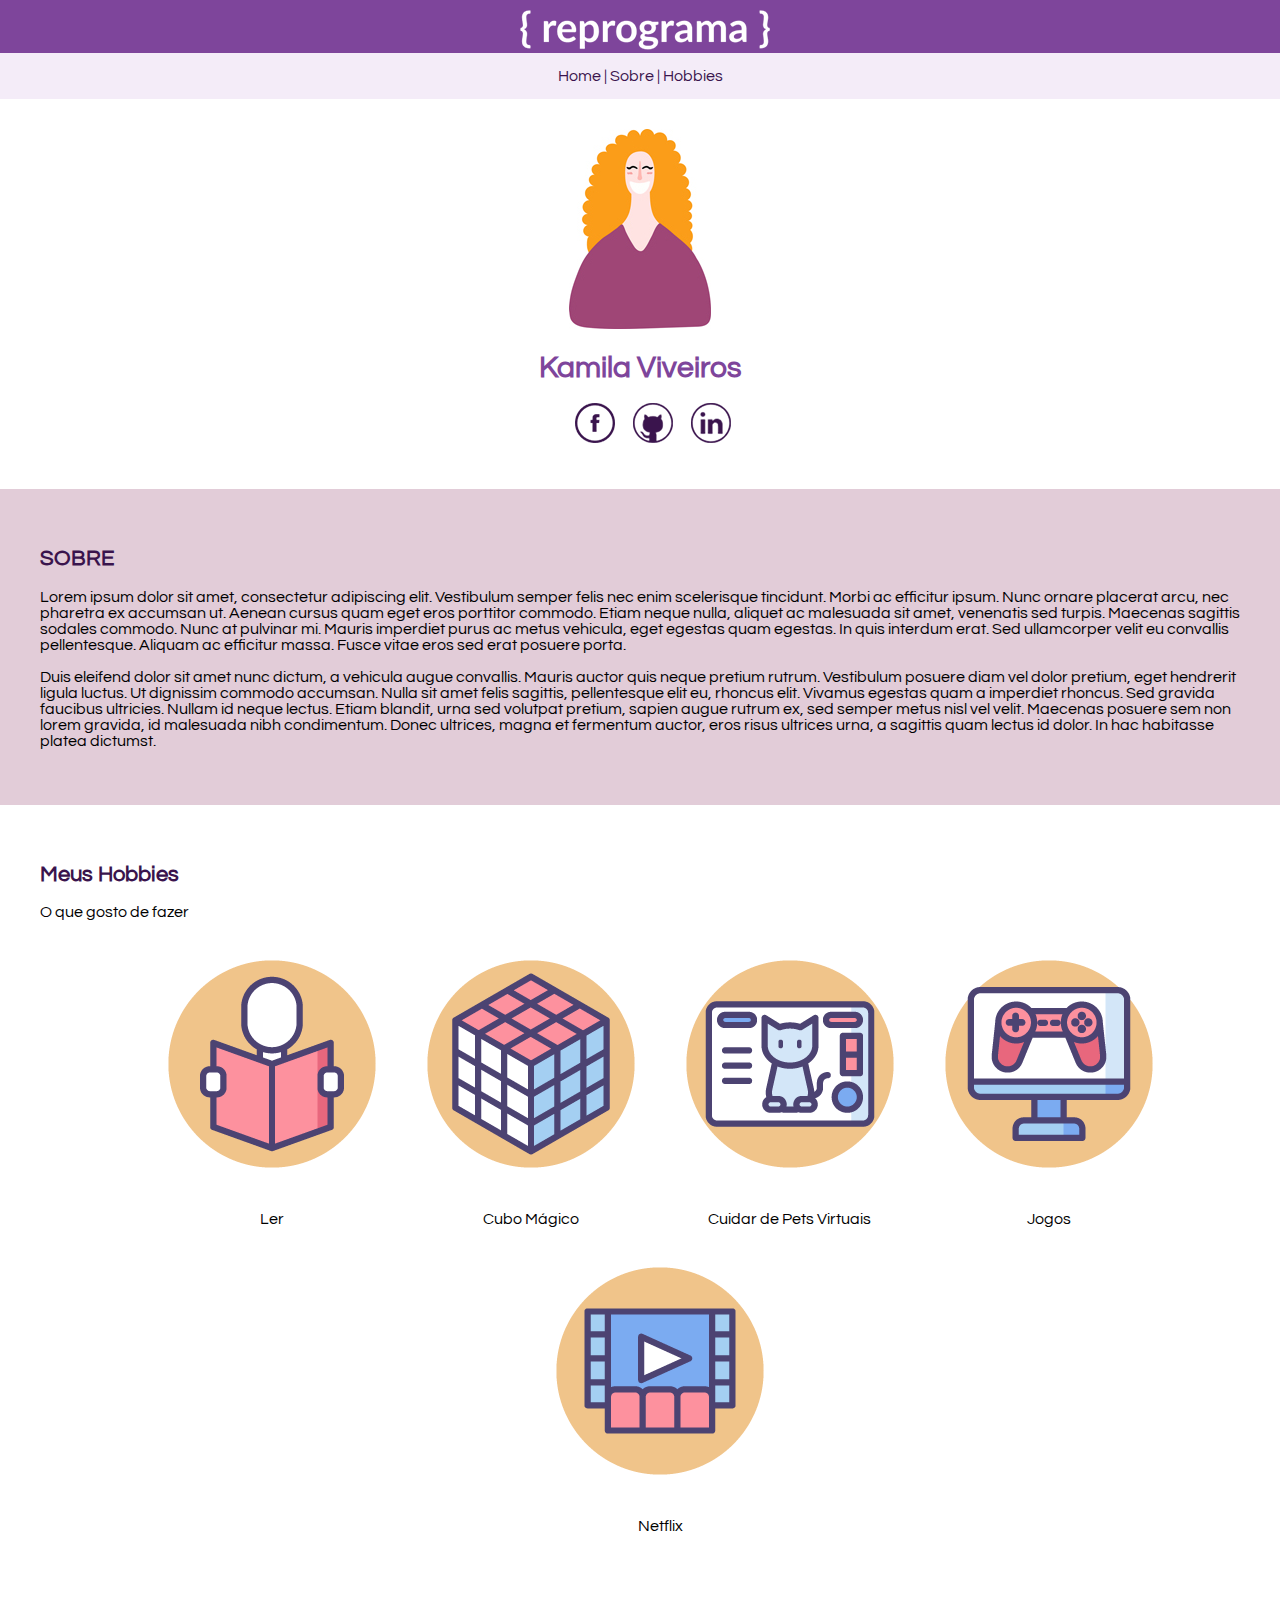
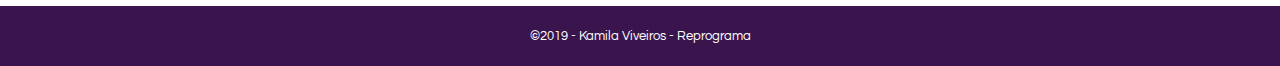
<file: index.html>
<!DOCTYPE html>
<html>
<head>
    <meta charset="UTF-8">
    <meta http-equiv="X-UA-Compatible" content="IE=edge">
    <title>Page Title</title>
    <link rel="shortcut icon" type="image/png" href="https://www.reprograma.com.br/assets/img/favicon.ico"/>
    <link rel="stylesheet" type="text/css" media="screen" href="main.css">
    <link href="https://fonts.googleapis.com/css?family=Questrial" rel="stylesheet"> 
    
</head>
<body>

    <div id="tudo">
        <header>
                <img src="imagem/logo-reprograma.png">
        </header>

<!--Menu de Navegação -->

        <nav id="menu">
                <a href="#boasvindas">Home</a> |
                <a href="#sobre">Sobre</a> |
                <a href="#sobre">Hobbies</a> 
                
        </nav>



        <section id="boasvindas"> 

<!--Retrato escolhido-->
                <img src="imagem/retrato20.jpg">

<!--Seu nome -->                
                <h1> Kamila Viveiros</h1>

<!--Suas Redes Sociais -->


        <ul class="icones-sociais">
            <li>
                <a href="https://www.facebook.com/kamila.viveiros" class="facebook">
                    Facebook
                </a>
            </li>
           
            <li>
                <a href="https://github.com/KamilaViveiros" class="github">
                    Github
                </a>
            </li>
           
            <li>
                <a href="https://www.linkedin.com/in/kamila-viveiros-21791b8b/" class="linkedin">
                    LinkedIn
                </a>
            </li>
        </ul>
   

               
            </section>
        

       <section id="sobre"> 
           <h2>SOBRE</h2>
            <p>Lorem ipsum dolor sit amet, consectetur adipiscing elit. Vestibulum semper felis nec enim scelerisque tincidunt. Morbi ac efficitur ipsum. Nunc ornare placerat arcu, nec pharetra ex accumsan ut. Aenean cursus quam eget eros porttitor commodo. Etiam neque nulla, aliquet ac malesuada sit amet, venenatis sed turpis. Maecenas sagittis sodales commodo. Nunc at pulvinar mi. Mauris imperdiet purus ac metus vehicula, eget egestas quam egestas. In quis interdum erat. Sed ullamcorper velit eu convallis pellentesque. Aliquam ac efficitur massa. Fusce vitae eros sed erat posuere porta.</p>
            <p>Duis eleifend dolor sit amet nunc dictum, a vehicula augue convallis. Mauris auctor quis neque pretium rutrum. Vestibulum posuere diam vel dolor pretium, eget hendrerit ligula luctus. Ut dignissim commodo accumsan. Nulla sit amet felis sagittis, pellentesque elit eu, rhoncus elit. Vivamus egestas quam a imperdiet rhoncus. Sed gravida faucibus ultricies. Nullam id neque lectus. Etiam blandit, urna sed volutpat pretium, sapien augue rutrum ex, sed semper metus nisl vel velit. Maecenas posuere sem non lorem gravida, id malesuada nibh condimentum. Donec ultrices, magna et fermentum auctor, eros risus ultrices urna, a sagittis quam lectus id dolor. In hac habitasse platea dictumst.</p>
        
        </section>

        <section id="hobbies"> 
                <h2>Meus Hobbies</h2>
                 <p>O que gosto de fazer</p>
        <div class="icones">
                 <ul class="hobbies">
                        <li>
                            <img src="imagem/png/Reading.png">
                            <p>Ler</p>
                        </li>
                        <li>
                            <img src="imagem/png/Cubing.png">
                            <p>Cubo Mágico</p>
                        </li>
                        <li>
                            <img src="imagem/png/Keeping Virtual Pets.png">
                            <p>Cuidar de Pets Virtuais</p>
                        </li>
                        <li>
                            <img src="imagem/png/Computer Games.png">
                            <p>Jogos</p>
                        </li>
                        <li>
                            <img src="imagem/png/Watching Movies.png">
                            <p>Netflix</p>
                        </li>
                     
                        
                    </ul>
                </div>
             </section>
        <footer>
                <p>&copy;2019 - Kamila Viveiros - Reprograma</p>
        </footer>
    </div>
</body>
</html>
</file>
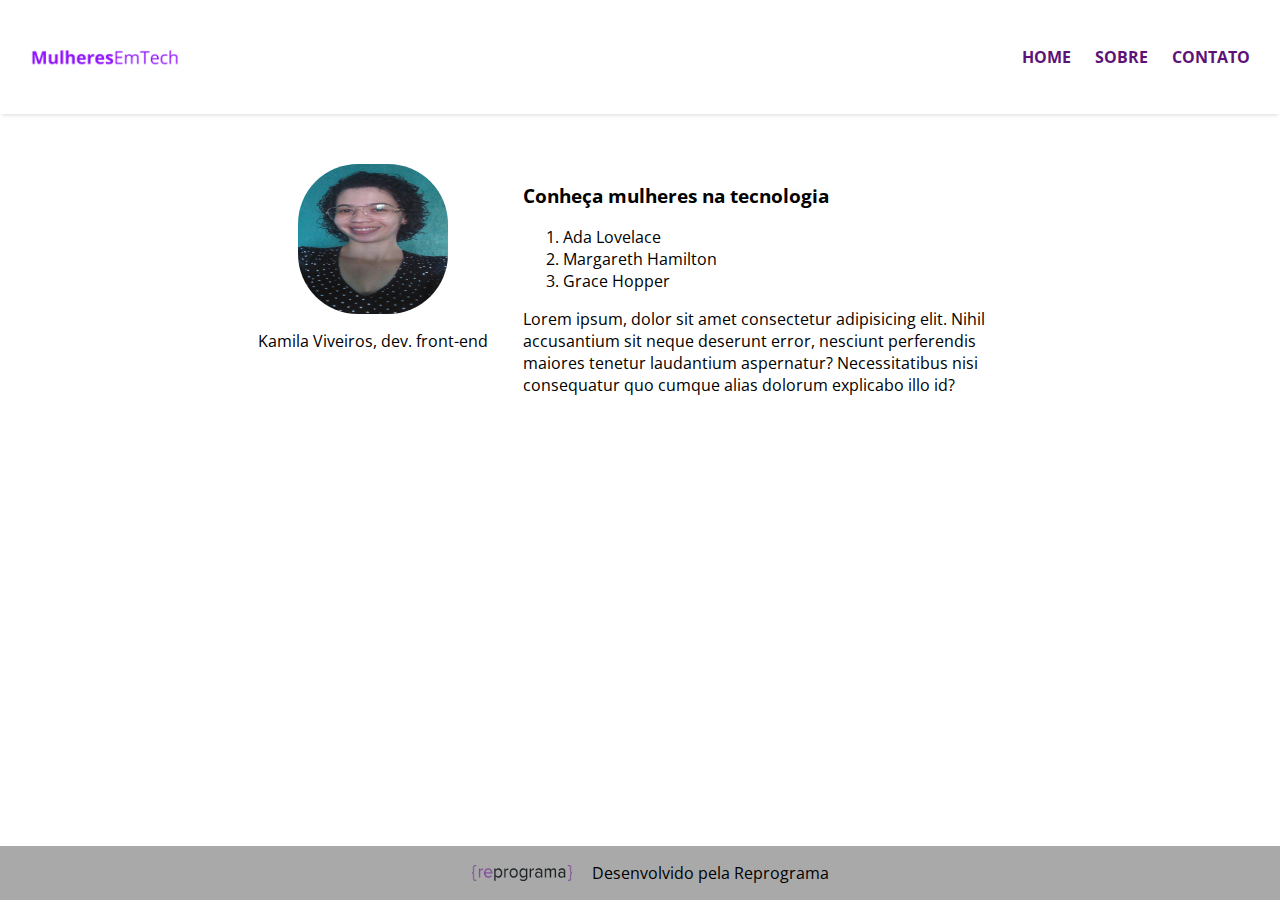
<file: Mulherestech/index.html>
<!DOCTYPE html>
<html lang="pt-br">
<head>
    <meta charset="UTF-8">
    <title>Mulheres em Tech</title>
    <link href="https://fonts.googleapis.com/css?family=Open+Sans" rel="stylesheet">
    <link rel="stylesheet" href="./CSS/style.css">
</head>

<body>
    <nav class="navegacao">

        <img src="./img/logo.png" alt="Mulheres em Tech" class="navegacao__logo">
        <ul class="navegacao__menu">
            <li>Home</li>
            <li>Sobre</li>
            <li>Contato</li>   
        </ul>      
    </nav>

    <section class="conteudo">
       <div class="conteudo__container">
       <aside class="conteudo____autora">
           <img src="./img/IMG_20170902_121427576.jpg" alt="Foto da Kamila" title="Foto da Kamila" class="conteudo__foto">

           <p><span class="conteudo__nome">Kamila Viveiros</span>, dev. front-end</p>

       </aside>
       <article class="conteudo__artigo">
           <h3>Conheça mulheres na tecnologia</h3>
           <ol>
               <li>Ada Lovelace</li>
               <li>Margareth Hamilton</li>
               <li>Grace Hopper</li>
           </ol>
           <p>Lorem ipsum, dolor sit amet consectetur adipisicing elit. Nihil accusantium sit neque deserunt error, nesciunt perferendis maiores tenetur laudantium aspernatur? Necessitatibus nisi consequatur quo cumque alias dolorum explicabo illo id?</p>

       </article>
   </div>
    </section>

    <footer class="rodape">
        <img src="./img/reprograma.png" alt="Logo Reprograma" title="Logo Reprograma" class="logo--pequeno">
        <p> Desenvolvido pela Reprograma </p>
    </footer>

</body>

</html>
</file>
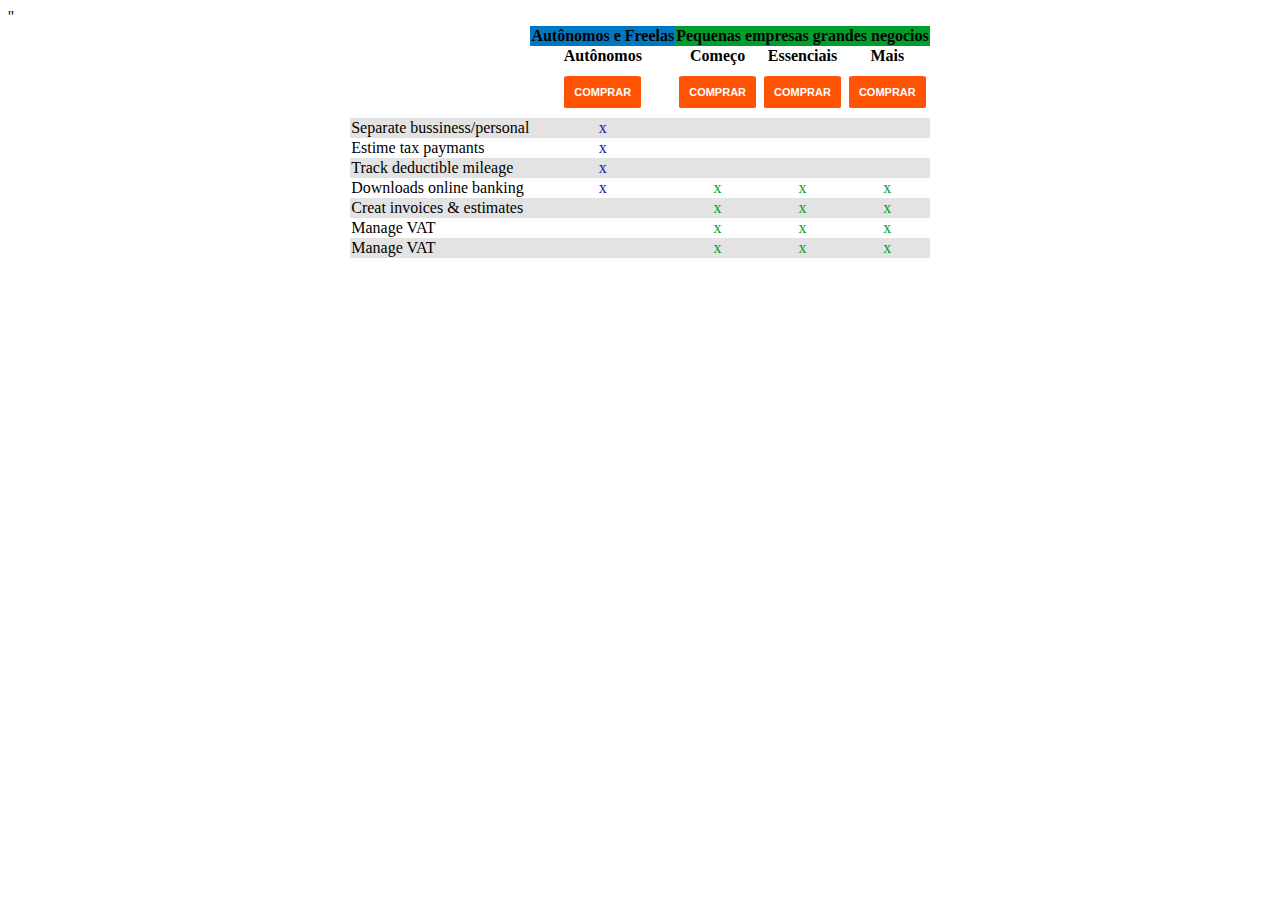
<file: Tabela/index.html>
<!DOCTYPE html>
<html>

<head>
    <meta charset="UTF-8">
    <title>Tabela</title>
    <link rel="stylesheet" href="./css/style.css">

</head>

<body>

    <table class="planos">
        <thead>
            <tr>
                <th rowspan="3"></th>
                <th class="autonomo">Autônomos e Freelas</th>
                <th colspan="3" class="pequenas-empresas"> Pequenas empresas grandes negocios</th>
            </tr>

            <tr class="linha-profissoes">

                <th>Autônomos</th>
                <th>Começo</th>
                <th>Essenciais</th>
                <th>Mais</th>

            </tr>

            <tr class="linha-botoes">

                <th>
                    <button class="comprar">Comprar</button>
                </th>
                <th>
                    <button class="comprar">Comprar</button>
                </th>
                <th>
                    <button class="comprar">Comprar</button>
                </th>
                <th>
                    <button class="comprar">Comprar</button>
                </th>
            </tr>


        </thead>
        ''
        <tbody>
            <tr>
                <td>Separate bussiness/personal</td>
                <td class="check-azul">x</td>
                <td></td>
                <td></td>
                <td></td>
            </tr>

            <tr>
                <td>Estime tax paymants</td>
                <td class="check-azul">x</td>
                <td></td>
                <td></td>
                <td></td>
            </tr>

            <tr>
                <td>Track deductible mileage</td>
                <td class="check-azul">x</td>
                <td></td>
                <td></td>
                <td></td>
            </tr>

            <tr>
                <td>Downloads online banking</td>
                <td class="check-azul">x</td>
                <td class="check-verde">x</td>
                <td class="check-verde">x</td>
                <td class="check-verde">x</td>
                
               
            </tr>

            <tr>
                <td>Creat invoices & estimates</td>
                <td></td>
                <td class="check-verde">x</td>
                <td class="check-verde">x</td>
                <td class="check-verde">x</td>
            </tr>

            <tr>
                <td>Manage VAT</td>
                <td></td>
                <td class="check-verde">x</td>
                <td class="check-verde">x</td>
                <td class="check-verde">x</td>
            </tr>

            <tr>
                <td>Manage VAT</td>
                <td></td>
                <td class="check-verde">x</td>
                <td class="check-verde">x</td>
                <td class="check-verde">x</td>
            </tr>


        </tbody>
    </table>

</body>

</html>
</file>
<file: main.css>
@charset "UTF-8";

body {
    margin: 0;
    font-family: 'Questrial', sans-serif;
}

a {
    text-decoration: none;
    color:#3a144d;
}

h1 {color:#7E459B;
    font-size: 30px;
}

h2 {color:#3a144d;
    font-size: 22px;
}

header {
    background-color: #7E459B;
    min-height: 20px;
    text-align: center;
    margin-top: 0px; 
    padding: 10px 0px 0px 10px;
    font-family: 'Questrial', sans-serif;
}

#boasvindas{
    background-color:#fff;
    text-align: center;
    padding-top: 30px;
    padding-bottom: 30px;
 }


/*inicio do estilo menu*/
#menu{
    
    text-align: center; /*alinhamento do texto*/
    padding: 15px; /*espaço entre a borda e o conteúdo do elemento*/
    background-color: #f4ecf8; /*cor de fundo*/
    color:#3a144d;
}

/*fim do estilo do menu*/  


.icones-sociais li {
    display: inline-block;
}

.icones-sociais a {
    width: 40px;
    height: 40px;
    display: block;
    text-indent: -99999px;
    margin-right:15px;
}


.github {
    background-image: url("imagem/github.png");
}

.email {
     background-image: url("imagem/mail.png");
}

.linkedin {
    background-image: url("imagem/linkedin.png");
}
.facebook {
    background-image: url("imagem/fb.png");
}
.instagram{
    background-image: url("imagem/insta.png");
}


#sobre{
    
    background-color: #e2ccd8; /*cor de fundo*/
    padding: 40px;
     
}


#hobbies{
    
    background-color: #fff; /*cor de fundo*/
    padding: 40px;
    
     
}

.icones{
    text-align: center;
}

.hobbies li {
    display: inline-block;
}


/* inicio do estilo footer */
footer {
    background-color: #3a144d;
    min-height: 20px;
    text-align: center;
    margin-top: 0px; 
    padding: 10px 0px 10px 0px;
    font-family: 'Questrial', sans-serif;
    
}


footer p {
    color: #fff;
    text-align: center;
    font-size: 13px;
}

/* final do estilo footer */
</file>
<file: Mulherestech/CSS/style.css>
body {
     margin: 0;
     font-family: 'Open Sans', sans-serif;
 }

.navegacao {
    display: flex;
    align-items: center;
    justify-content: space-between;
    padding: 30px;
    box-shadow: 0px 3px 4px -2px rgba(0, 0, 0, 0.15);

   
}

.navegacao__menu {
    list-style: none;
    padding-left: 0;
}

.navegacao__menu li {
    display: inline-block;
    margin: 0 0 0 20px;
    color: #5d1277;
    font-weight: bolder;
    text-transform: uppercase;
    
}
.navegacao__logo {
    width: 150px;
   }

.conteudo__container {
    margin: 0 auto;
    width: 800px;
    display: flex;
    justify-content: space-around;
    

}
.conteudo__foto {
    width: 150px;
    height: 150px;
    border-radius: 40%;
    margin: 0 auto;
    display: block;
}

.conteudo {
    margin-top: 50px;
}

.conteudo__autora {
    width: 200px;
}

.conteudo__artigo {
    width: 500px;
}

.rodape {
    display: flex;
    background-color: #a9a9a9;
    align-items: center;
    justify-content: center;
    position: fixed;
    bottom: 0;
    width: 100vw;
    
}

.logo--pequeno {
    width: 100px;
    margin:  0 20px;
}
</file>
<file: Tabela/css/style.css>
/* > SELETOR POR REFERENCIA , VAI NO TBODY E PEGA O FILHO DIRETO , (OLD = IMPARES) */



tbody> tr:nth-child(odd) {
    background-color: #DFDFDFDF;
}

.planos {
    margin: 0 auto;
    border-collapse: collapse;
    text-align: center;
}

.autonomo {
    background-color: #0078C1;
}

.pequenas-empresas {
    background-color: #009E2C;
}

tr td:first-child {
    text-align: left;
}

.comprar {
    border: none;
    text-transform:  uppercase;
    padding: 10px;
    border-radius: 5%;
    background-color: #FF5406;
    color: #FFFFFF;
    font-weight: bold;
    font-size: 11px;

    }
.linha-botoes > th {
    padding: 10px 0;
    border-top: none;

}

.check-azul {
    color: #1214B1;
}

.check-verde {
    color:  #009E2C;

}

.linha-profissoes {
    border-top: none;
}
</file>
